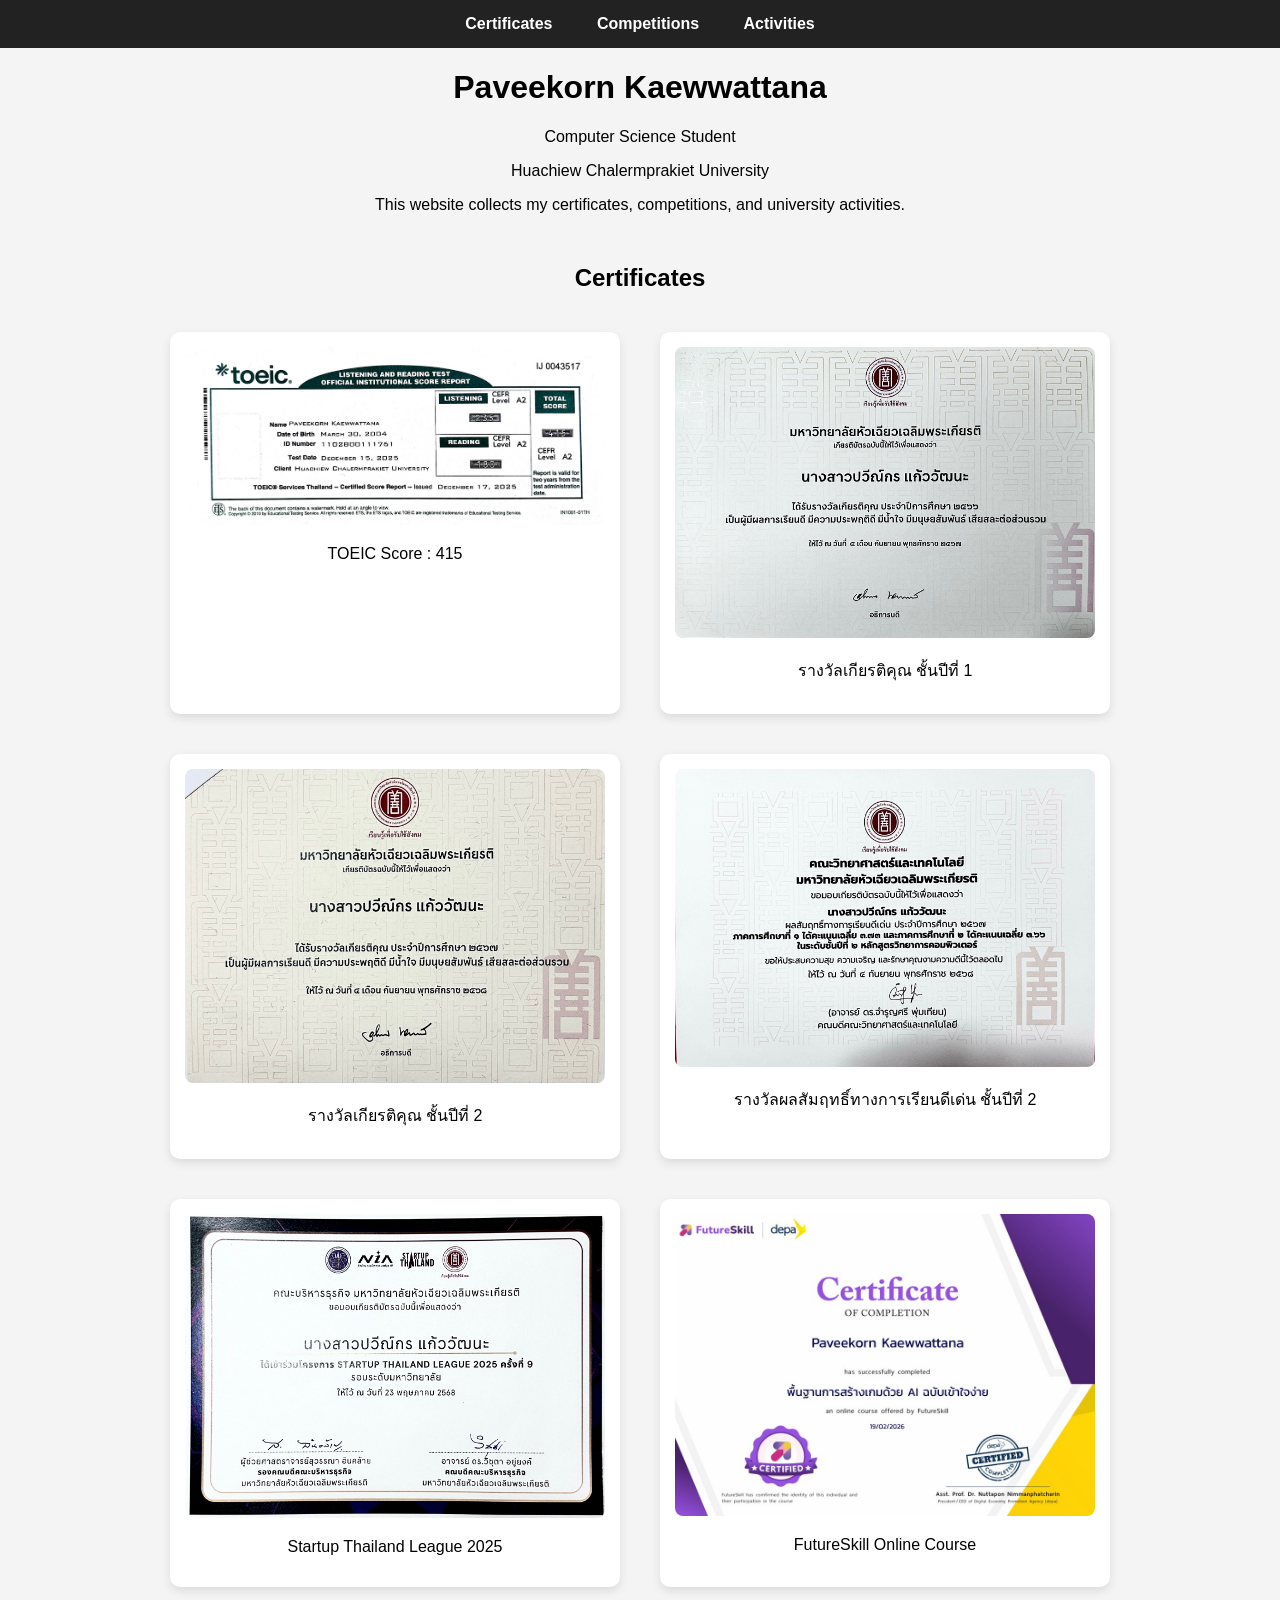
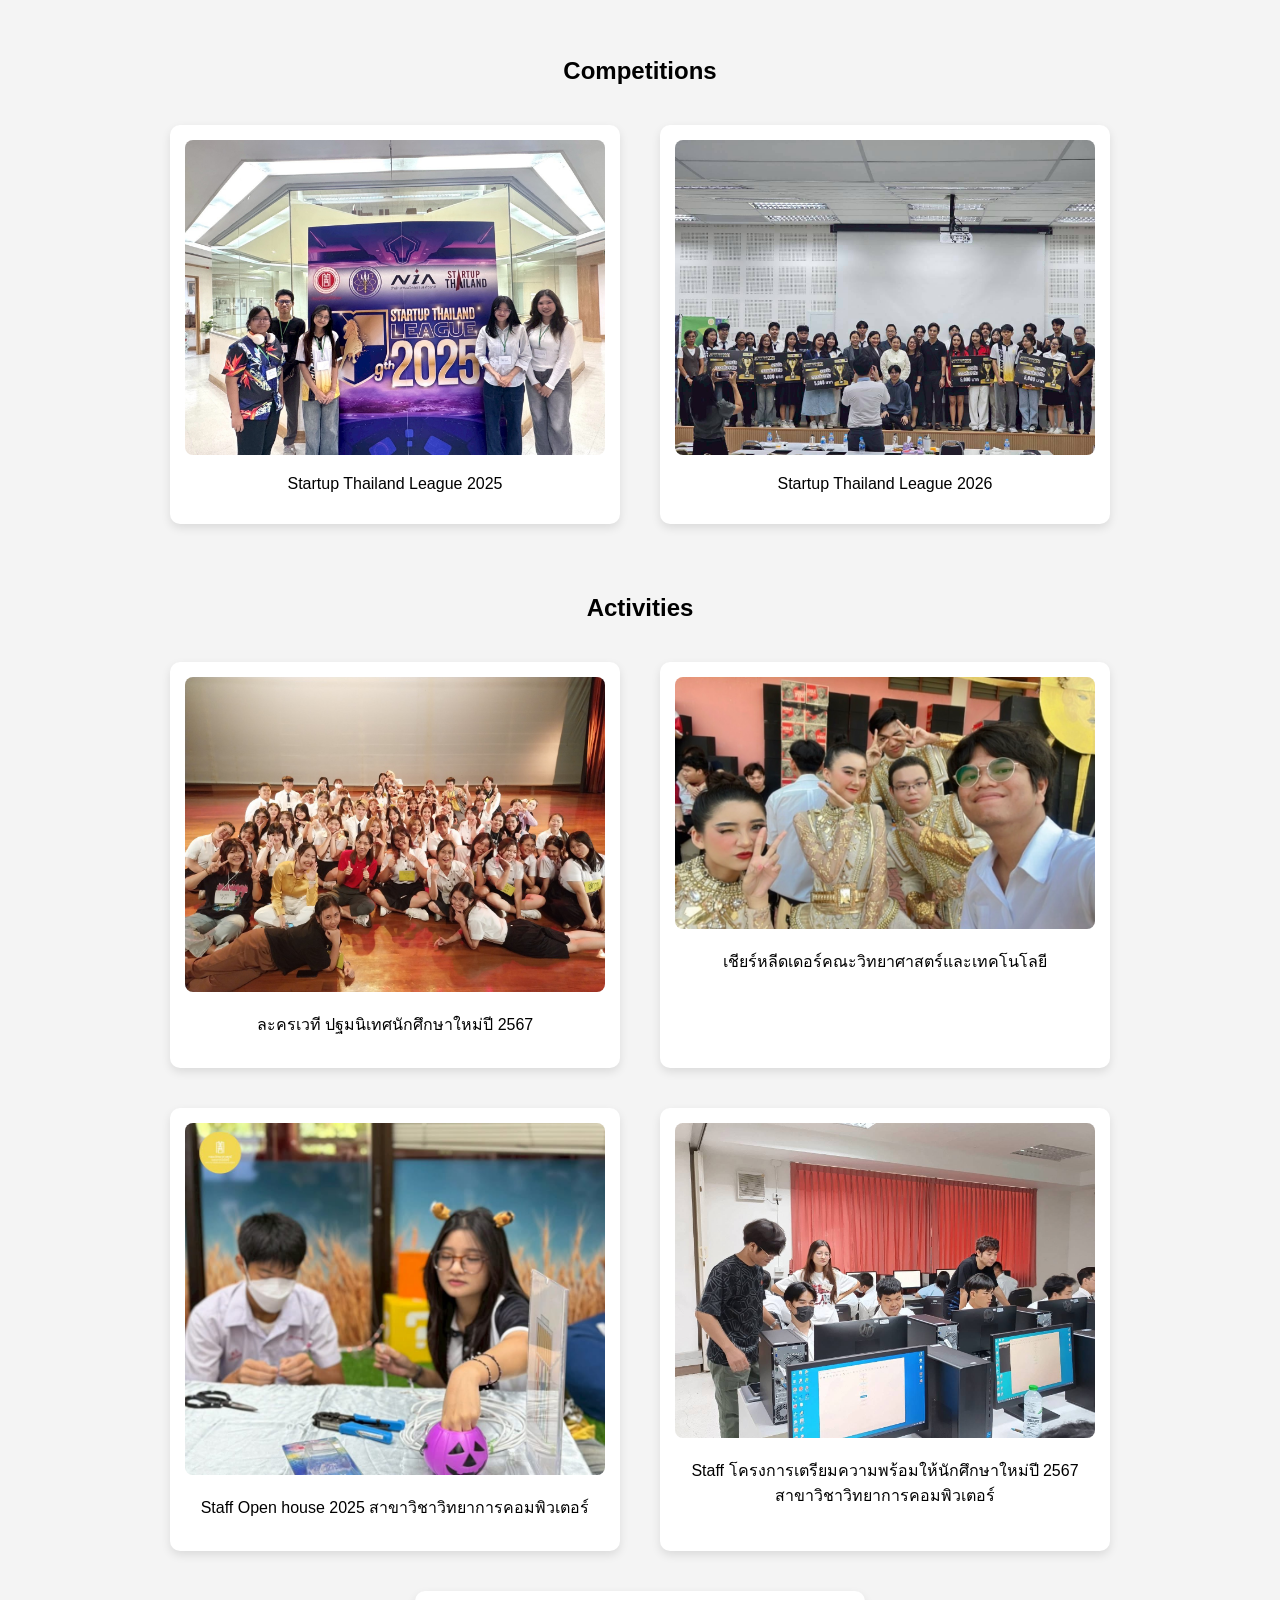
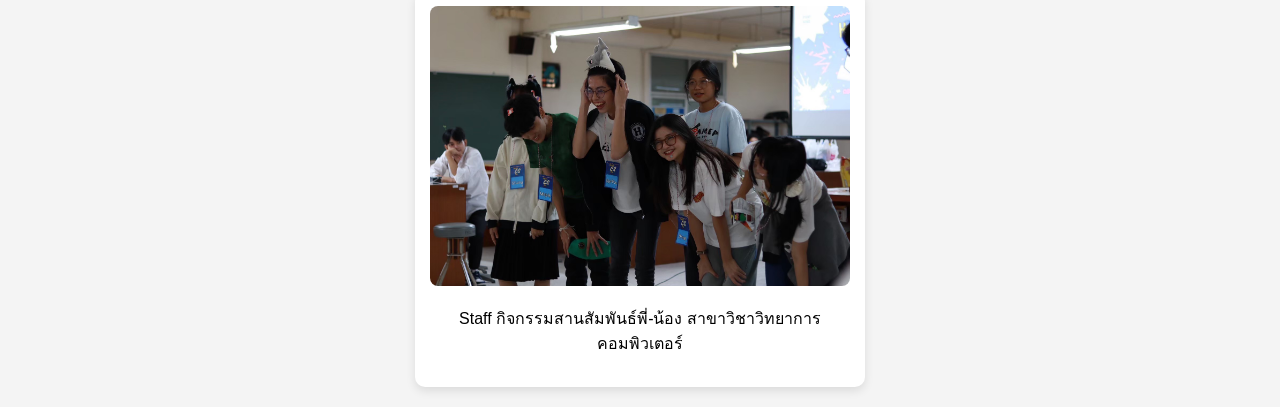
<file: index.html>
<!DOCTYPE html>
<html>
<head>
<meta charset="UTF-8">
<title>Paveekorn certificates, competitions, and university activities.</title>
<link rel="stylesheet" href="style.css">
</head>

<body>

<nav>
<a href="#certificates">Certificates</a>
<a href="#competitions">Competitions</a>
<a href="#activities">Activities</a>
</nav>

<header>
<h1>Paveekorn Kaewwattana</h1>
<p>Computer Science Student</p>
<p>Huachiew Chalermprakiet University</p>
</header>

<section>
<p>This website collects my certificates, competitions, and university activities.</p>
</section>


<!-- CERTIFICATES -->
<h2 id="certificates">Certificates</h2>

<div class="container">

<div class="card">
<img src="images/cert1.jpg">
<p>TOEIC Score : 415</p>
</div>

<div class="card">
<img src="images/cert2.jpg">
<p>รางวัลเกียรติคุณ ชั้นปีที่ 1</p>
</div>

<div class="card">
<img src="images/cert3.jpg">
<p>รางวัลเกียรติคุณ ชั้นปีที่ 2</p>
</div>

<div class="card">
<img src="images/cert4.jpg">
<p>รางวัลผลสัมฤทธิ์ทางการเรียนดีเด่น ชั้นปีที่ 2</p>
</div>

<div class="card">
<img src="images/cert5.jpg">
<p>Startup Thailand League 2025</p>
</div>

<div class="card">
<img src="images/cert6.jpg">
<p>FutureSkill Online Course</p>
</div>

</div>


<!-- COMPETITIONS -->
<h2 id="competitions">Competitions</h2>

<div class="container">

<div class="card">
<img src="images/comp1.jpg">
<p>Startup Thailand League 2025</p>
</div>

<div class="card">
<img src="images/comp2.jpg">
<p>Startup Thailand League 2026</p>
</div>

</div>


<!-- ACTIVITIES -->
<h2 id="activities">Activities</h2>

<div class="container">

<div class="card">
<img src="images/act2.jpg">
<p>ละครเวที ปฐมนิเทศนักศึกษาใหม่ปี 2567</p>
</div>

<div class="card">
<img src="images/act3.jpg">
<p>เชียร์หลีดเดอร์คณะวิทยาศาสตร์และเทคโนโลยี</p>
</div>

<div class="card">
<img src="images/act4.jpg">
<p>Staff Open house 2025 สาขาวิชาวิทยาการคอมพิวเตอร์</p>
</div>

<div class="card">
<img src="images/act6.jpg">
<p>Staff โครงการเตรียมความพร้อมให้นักศึกษาใหม่ปี 2567 สาขาวิชาวิทยาการคอมพิวเตอร์</p>
</div>

<div class="card">
<img src="images/act7.jpg">
<p>Staff กิจกรรมสานสัมพันธ์พี่-น้อง สาขาวิชาวิทยาการคอมพิวเตอร์</p>
</div>

</div>

</body>
</html>
</file>
<file: style.css>
body{
font-family: Arial;
background:#f4f4f4;
margin:0;
text-align:center;
}

nav{
background:#222;
padding:15px;
}

nav a{
color:white;
margin:20px;
text-decoration:none;
font-weight:bold;
}

h2{
margin-top:50px;
}

.container{
display:flex;
flex-wrap:wrap;
justify-content:center;
}

.card{
background:white;
width:420px;   /* รูปใหญ่ขึ้น */
margin:20px;
padding:15px;
border-radius:10px;
box-shadow:0 4px 10px rgba(0,0,0,0.1);
}

.card img{
width:100%;
border-radius:8px;
}

.card img:hover{
transform:scale(1.05);
transition:0.3s;
}
</file>
